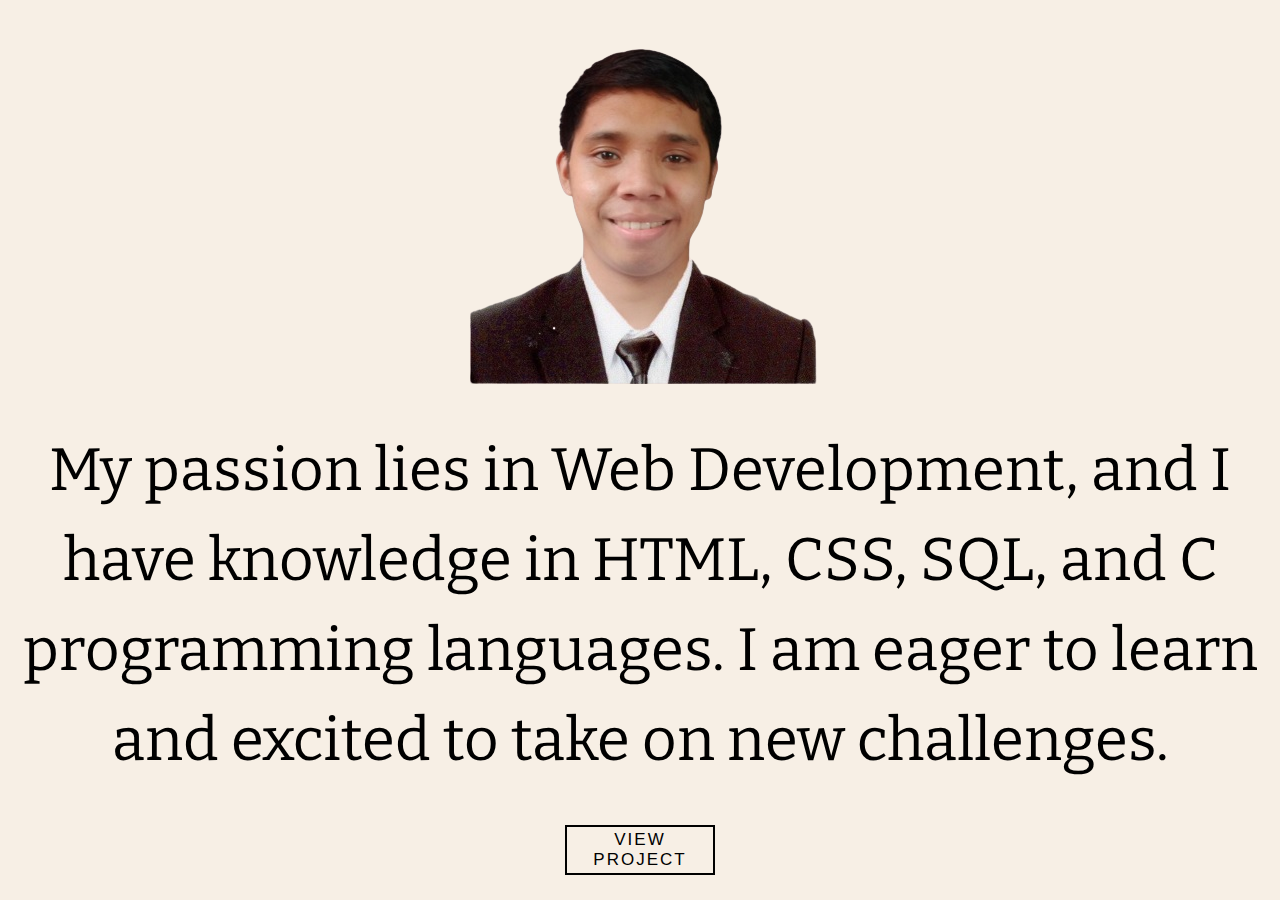
<file: Aboutme.html>
<!DOCTYPE html>
<html lang="en">
<head>
    <meta charset="UTF-8">
    <meta http-equiv="X-UA-Compatible" content="IE,edge">
    <meta name="viewport" content="width=device-width, initial-scale=1.0">
    <title>About me</title>
    <link rel="stylesheet" href="Aboutme.css">
    <link rel="preconnect" href="https://fonts.googleapis.com">
    <link rel="preconnect" href="https://fonts.gstatic.com" crossorigin>
    <link href="https://fonts.googleapis.com/css2?family=Bitter&display=swap" rel="stylesheet">
</head>

<body>
    <div class="container">
        <img src="profile.png" alt="Picture of a person">
        <div class="text">
            <p>My passion lies in Web Development, and I have knowledge in HTML, CSS, SQL, and C programming languages. I am eager to learn and excited to take on new challenges.</p>
        </div>


        <a href="Work.html">
        <button>View Project</button>
      </a>


      
    </div>
</body>
</html>
</file>
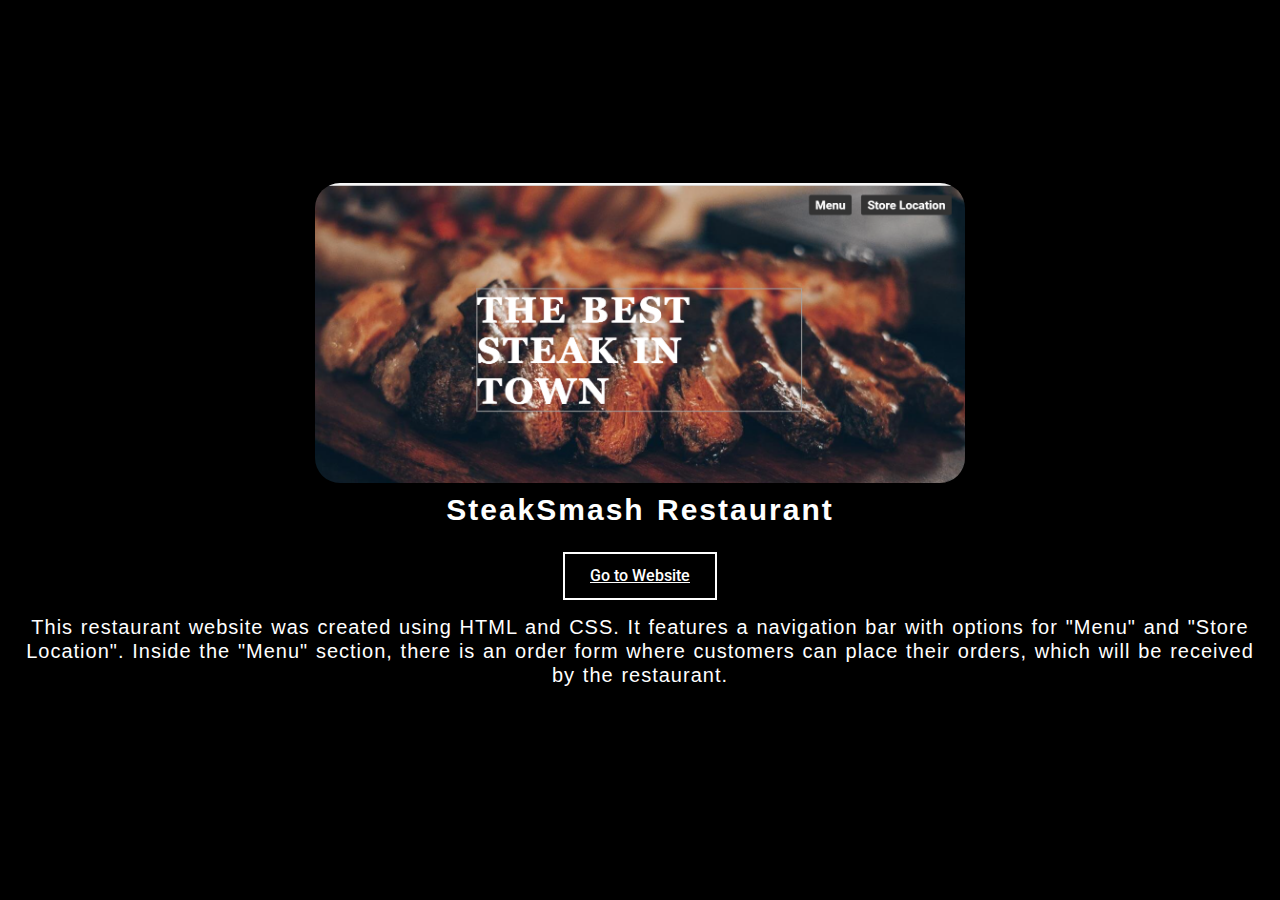
<file: Work.html>
<!DOCTYPE html>
<html lang="en">
<head>
    <meta charset="UTF-8">
    <meta http-equiv="X-UA-Compatible" content="IE=edge">
    <meta name="viewport" content="width=device-width, initial-scale=1.0">
    <title>Work</title>
    <link rel="stylesheet" href="Work.css">


</head>
<body>


  <div class="content">
    <div class="work">
      <img src="figmas.png" alt="picture of laptop">
      <h2>SteakSmash Restaurant</h2>

      
      <a href="https://daryllgimeno.github.io/SteakRestaurant/" class="button-container">Go to Website
</a>

      <p>This restaurant website was created using HTML and CSS. It features a navigation bar with options for "Menu" and "Store Location". Inside the "Menu" section, there is an order form where customers can place their orders, which will be received by the restaurant.</p>
    </div>
  </div>
</body>
</html>
</file>
<file: Aboutme.css>
* {
    margin: 0;
    padding: 0;
}

body {
    display: flex;
    align-items: center;
    justify-content: center; /* Center horizontally */
    height: 100vh;
    background-color: #F7EFE5;
}

.container {
    display: flex;
    flex-direction: column; /* Arrange elements vertically */
    align-items: center;
    text-align: center;
}

img {
    max-width: 100%;
    max-height: 200vh;
    margin: 30px; /* Equal margin on all sides */
}

.text {
    line-height: 1.5;
    font-family: 'Bitter', serif;
    margin-bottom: 20px; /* Add spacing between text and button */
}

p {
    font-size: 60px;
    color: black;
}

button {
  width: 150px;
  height: 50px;
  border: 2px solid #000;
  font-family: 'Lato', sans-serif;
  font-size: 17px;
  text-decoration: none;
  text-transform: uppercase;
  letter-spacing: 2px;
  font-weight: 500;
  background: transparent;
  cursor: pointer;
  position: relative;
  display: inline-block;
  margin: 20px;
  outline: none;
  text-align: center;
  z-index: 2;
  transition: all 0.3s ease;
  overflow: hidden;
}

button::after {
  position: absolute;
  content: " ";
  z-index: -1;
  top: 0;
  left: 0;
  width: 100%;
  height: 100%;
  transition: all 0.3s ease;
}

button:hover {
  box-shadow: 4px 4px 6px 0 rgba(255,255,255,.5),
              -4px -4px 6px 0 rgba(116, 125, 136, .2), 
    inset -4px -4px 6px 0 rgba(255,255,255,.5),
    inset 4px 4px 6px 0 rgba(116, 125, 136, .3);
  color: #fff;
}

button:hover::after {
  transform: scale(2) rotate(180deg);
  background: #000;
  box-shadow: 4px 4px 6px 0 rgba(255,255,255,.5),
              -4px -4px 6px 0 rgba(116, 125, 136, .2), 
    inset -4px -4px 6px 0 rgba(255,255,255,.5),
    inset 4px 4px 6px 0 rgba(116, 125, 136, .3);
}
</file>
<file: Work.css>
@import url('https://fonts.googleapis.com/css?family=Roboto:700&display=swap');

* {
  margin: 0;
  padding: 0;
}

body {
 background-color:  black;
  background-size: cover;
  background-repeat: no-repeat;
  min-height: 100vh;
  display: flex;
  flex-direction: column;
  justify-content: center;
  align-items: center;
}



.work {
  padding: 20px;
  font-family: 'Roboto', sans-serif;
  font-size: 16px;
  font-weight: 300;
  line-height: 24px;
  text-align: center;
  color: white;
}

.work img {
  display: block;
  margin: 0 auto;
  max-width: 100%;
  height: 300px;
  border-radius: 25px;
  transform: scale(1) rotate(0deg);
  transition: all 0.5s linear;
}

.work h2 {
  margin-top: 15px;
  font-family: "Comic Sans MS", cursive, sans-serif;
  font-size: 30px;
  letter-spacing: 2px;
  word-spacing: 2px;
  font-weight: 700;
  text-decoration: none;
}

.work p {
  margin-bottom: 30px;
  margin-top: 15px;
  font-family: 'fantasy', sans-serif;
  font-size: 20px;
  letter-spacing: 1px;
  word-spacing: 1.2px;
  font-weight: 400;
  text-decoration: none;
}

.button-container {
  margin-top: 30px;
}

.button-container {
  padding: 10px 25px;
  font-family: "Roboto", sans-serif;
  font-weight: 500;
  background: transparent;
  outline: none !important;
  cursor: pointer;
  transition: all 0.3s ease;
  position: relative;
  display: inline-block;
}

.button-container {
  border: 2px solid rgb(255, 255, 255);
  z-index: 1;
  color: white;
}

.button-container:after {
  position: absolute;
  content: "";
  width: 100%;
  height: 0;
  bottom: 0;
  left: 0;
  z-index: -1;
  background: rgb(255, 255, 255);
  transition: all 0.3s ease;
}

.button-container:hover {
  color: rgb(0, 0, 0);
}

.button-container:hover:after {
  top: 0;
  height: 100%;
}

.btn-42:active {
  top: 2px;
}
@media only screen and (max-width: 600px) {
  h1 {
    font-size: 50px;
  }
}

@media only screen and (max-width: 400px) {
  h1 {
    font-size: 30px;
  }

  .work p {
    font-size: 16px;
  }

  .button-container {
    margin-top: 30px;
  }
}
</file>
